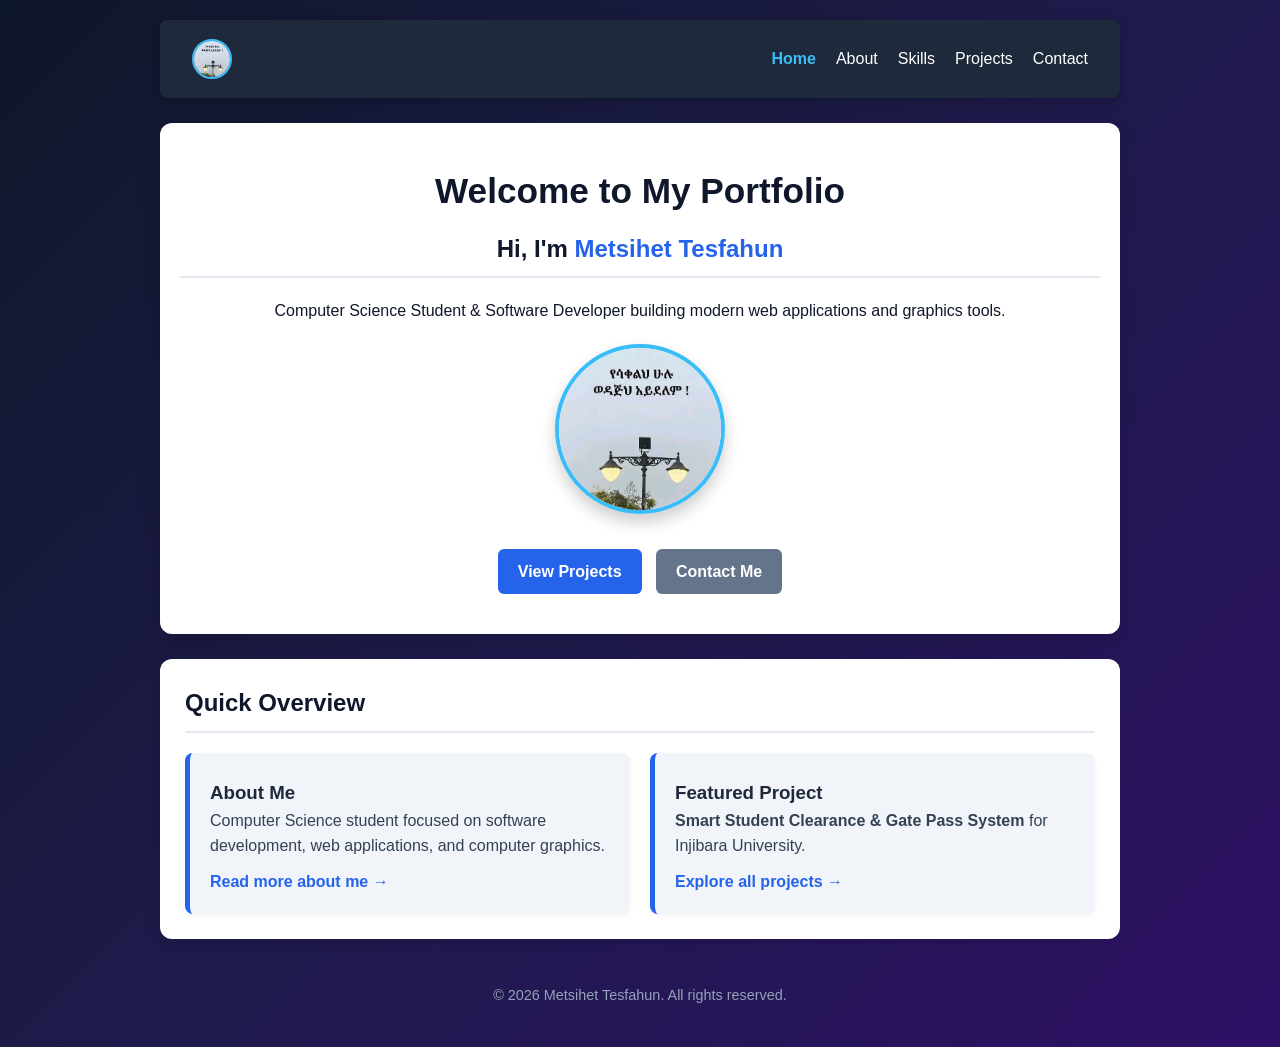
<file: index.html>
<!DOCTYPE html>
<html lang="en">
<head>
  <meta charset="UTF-8">
  <meta name="viewport" content="width=device-width, initial-scale=1.0">
  <title>Metsihet T. | Home</title>
  <link rel="stylesheet" href="style.css">
</head>
<body>

  <header>
    <nav>
      <a href="index.html" class="logo-wrapper">
        <img src="a.jpg" alt="Metsihet T." class="circle-avatar">
      </a>
      <ul>
        <li><a href="index.html">Home</a></li>
        <li><a href="about.html">About</a></li>
        <li><a href="skills.html">Skills</a></li>
        <li><a href="projects.html">Projects</a></li>
        <li><a href="contact.html">Contact</a></li>
      </ul>
    </nav>
  </header>

  <main>
    <section class="hero-home">
      <h1>Welcome to My Portfolio</h1>
      <h2>Hi, I'm <span class="highlight">Metsihet Tesfahun</span></h2>
      <p>Computer Science Student & Software Developer building modern web applications and graphics tools.</p>

      <div class="hero-photo-wrapper">
        <img src="a.jpg" alt="Metsihet Tesfahun" class="hero-photo">
      </div>

      <div class="hero-buttons">
        <a href="projects.html" class="btn-primary">View Projects</a>
        <a href="contact.html" class="btn-secondary">Contact Me</a>
      </div>
    </section>

    <section class="overview-section">
      <h2>Quick Overview</h2>
      <div class="overview-grid">
        <article class="overview-card">
          <h3>About Me</h3>
          <p>Computer Science student focused on software development, web applications, and computer graphics.</p>
          <a href="about.html" class="link-btn">Read more about me &rarr;</a>
        </article>

        <article class="overview-card">
          <h3>Featured Project</h3>
          <p><strong>Smart Student Clearance & Gate Pass System</strong> for Injibara University.</p>
          <a href="projects.html" class="link-btn">Explore all projects &rarr;</a>
        </article>
      </div>
    </section>
  </main>

  <footer>
    <p>&copy; 2026 Metsihet Tesfahun. All rights reserved.</p>
  </footer>

  <script src="script.js"></script>
</body>
</html>
</file>
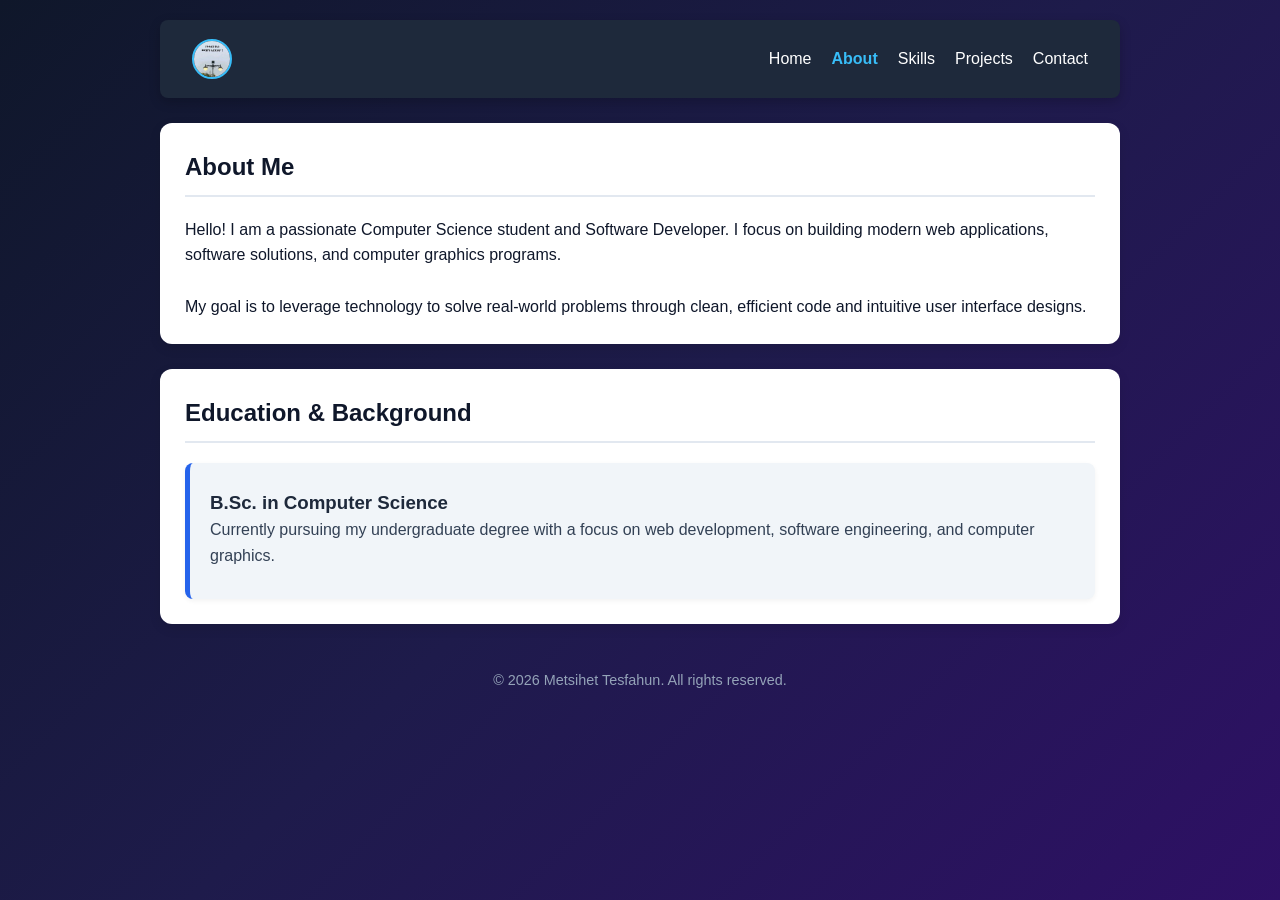
<file: about.html>
<!DOCTYPE html>
<html lang="en">
<head>
  <meta charset="UTF-8">
  <meta name="viewport" content="width=device-width, initial-scale=1.0">
  <title>About Me | Portfolio</title>
  <link rel="stylesheet" href="style.css">
</head>
<body>

  <header>
    <nav>
      <img src="a.jpg" alt="Metsihet T." class="circle-avatar">
      <ul>
        <li><a href="index.html">Home</a></li>
        <li><a href="about.html">About</a></li>
        <li><a href="skills.html">Skills</a></li>
        <li><a href="projects.html">Projects</a></li>
        <li><a href="contact.html">Contact</a></li>
      </ul>
    </nav>
  </header>

  <main>
    <section>
      <h2>About Me</h2>
      <p>
        Hello! I am a passionate Computer Science student and Software Developer. 
        I focus on building modern web applications, software solutions, and computer graphics programs.
      </p>
      <br>
      <p>
        My goal is to leverage technology to solve real-world problems through clean, efficient code 
        and intuitive user interface designs.
      </p>
    </section>

    <section>
      <h2>Education & Background</h2>
      <article>
        <h3>B.Sc. in Computer Science</h3>
        <p>Currently pursuing my undergraduate degree with a focus on web development, software engineering, and computer graphics.</p>
      </article>
    </section>
  </main>

  <footer>
    <p>&copy; 2026 Metsihet Tesfahun. All rights reserved.</p>
  </footer>

  <script src="script.js"></script>
</body>
</html>
</file>
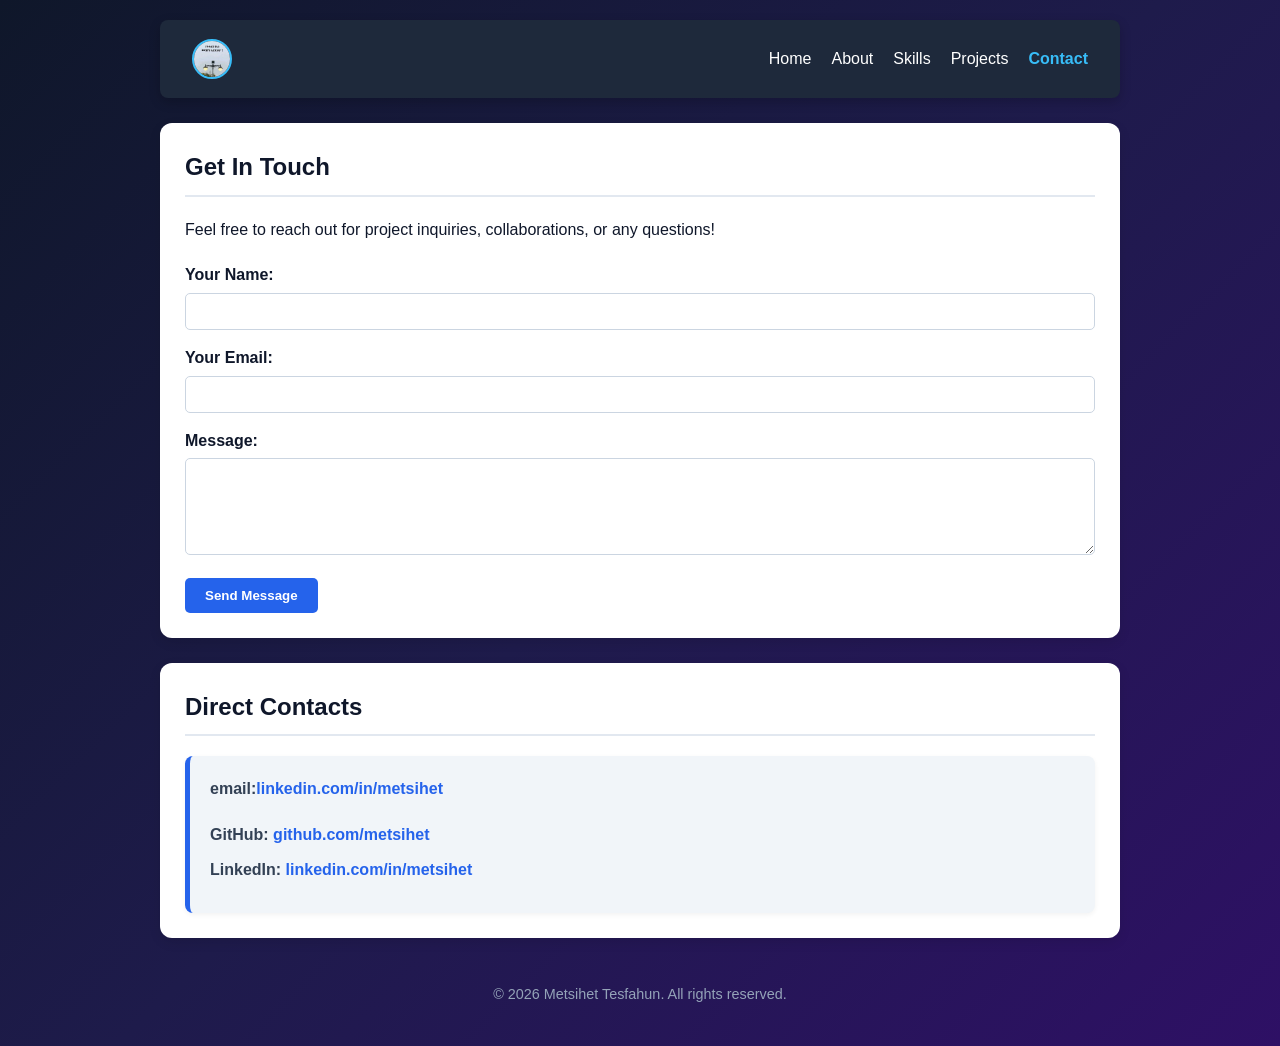
<file: contact.html>
<!DOCTYPE html>
<html lang="en">
<head>
  <meta charset="UTF-8">
  <meta name="viewport" content="width=device-width, initial-scale=1.0">
  <title>Contact | Portfolio</title>
  <link rel="stylesheet" href="style.css">
</head>
<body>

  <header>
    <nav>
      <img src="a.jpg" alt="Metsihet T." class="circle-avatar">
      <ul>
        <li><a href="index.html">Home</a></li>
        <li><a href="about.html">About</a></li>
        <li><a href="skills.html">Skills</a></li>
        <li><a href="projects.html">Projects</a></li>
        <li><a href="contact.html">Contact</a></li>
      </ul>
    </nav>
  </header>

  <main>
    <section>
      <h2>Get In Touch</h2>
      <p>Feel free to reach out for project inquiries, collaborations, or any questions!</p>
      
      <form id="contact-form" style="margin-top: 20px;">
        <div style="margin-bottom: 15px;">
          <label for="name" style="font-weight: bold;">Your Name:</label><br>
          <input type="text" id="name" required style="width: 100%; padding: 10px; margin-top: 5px; border: 1px solid #cbd5e1; border-radius: 5px;">
        </div>
        
        <div style="margin-bottom: 15px;">
          <label for="email" style="font-weight: bold;">Your Email:</label><br>
          <input type="email" id="email" required style="width: 100%; padding: 10px; margin-top: 5px; border: 1px solid #cbd5e1; border-radius: 5px;">
        </div>

        <div style="margin-bottom: 15px;">
          <label for="message" style="font-weight: bold;">Message:</label><br>
          <textarea id="message" rows="5" required style="width: 100%; padding: 10px; margin-top: 5px; border: 1px solid #cbd5e1; border-radius: 5px;"></textarea>
        </div>

        <button type="submit" style="background: #2563eb; color: white; padding: 10px 20px; border: none; border-radius: 5px; font-weight: bold; cursor: pointer;">Send Message</button>
      </form>
    </section>

    <section>
      <h2>Direct Contacts</h2>
      <article>
        <p><strong>email:</strong><a hef="https://metsihettesfahun@gmai.com" target="_blank">linkedin.com/in/metsihet</a></p></p>
        <p><strong>GitHub:</strong> <a href="https://github.com" target="_blank">github.com/metsihet</a></p>
        <p><strong>LinkedIn:</strong> <a href="https://linkedin.com" target="_blank">linkedin.com/in/metsihet</a></p>
      </article>
    </section>
  </main>

  <footer>
    <p>&copy; 2026 Metsihet Tesfahun. All rights reserved.</p>
  </footer>

  <script src="script.js"></script>
</body>
</html>
</file>
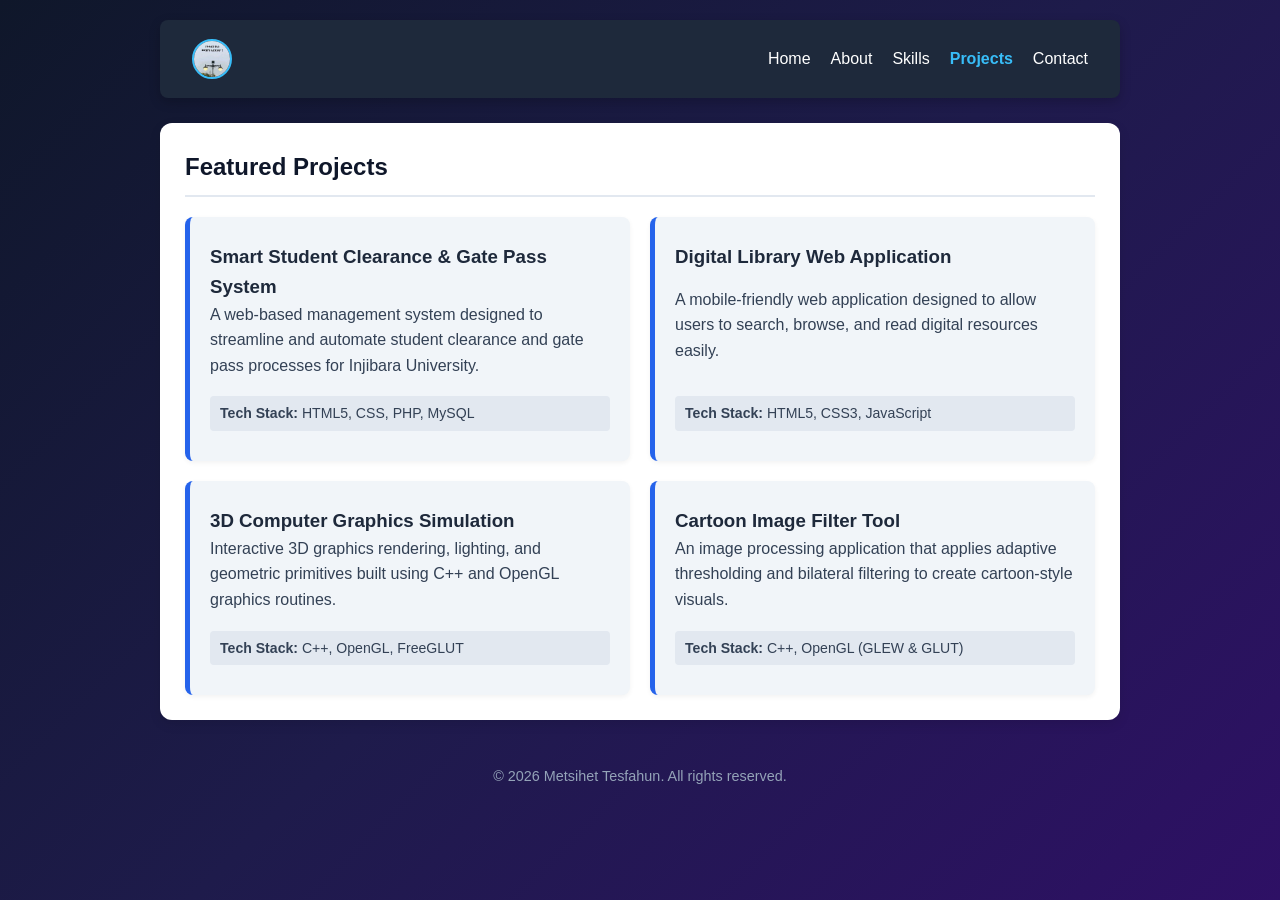
<file: projects.html>
<!DOCTYPE html>
<html lang="en">
<head>
  <meta charset="UTF-8">
  <meta name="viewport" content="width=device-width, initial-scale=1.0">
  <title>Projects | Portfolio</title>
  <link rel="stylesheet" href="style.css">
</head>
<body>

  <header>
    <nav>
      <a href="index.html" class="logo-wrapper">
        <img src="a.jpg" alt="Metsihet T." class="circle-avatar">
      </a>
      <ul>
        <li><a href="index.html">Home</a></li>
        <li><a href="about.html">About</a></li>
        <li><a href="skills.html">Skills</a></li>
        <li><a href="projects.html" class="active">Projects</a></li>
        <li><a href="contact.html">Contact</a></li>
      </ul>
    </nav>
  </header>

  <main>
    <section class="projects-section">
      <h2>Featured Projects</h2>

      <!-- 🎯 2x2 Grid Layout Container -->
      <div class="projects-grid">
        
        <!-- Project 1 -->
        <article class="project-card">
          <h3>Smart Student Clearance & Gate Pass System</h3>
          <p>A web-based management system designed to streamline and automate student clearance and gate pass processes for Injibara University.</p>
          <p class="tech-stack"><strong>Tech Stack:</strong> HTML5, CSS, PHP, MySQL</p>
        </article>

        <!-- Project 2 -->
        <article class="project-card">
          <h3>Digital Library Web Application</h3>
          <p>A mobile-friendly web application designed to allow users to search, browse, and read digital resources easily.</p>
          <p class="tech-stack"><strong>Tech Stack:</strong> HTML5, CSS3, JavaScript</p>
        </article>

        <!-- Project 3 -->
        <article class="project-card">
          <h3>3D Computer Graphics Simulation</h3>
          <p>Interactive 3D graphics rendering, lighting, and geometric primitives built using C++ and OpenGL graphics routines.</p>
          <p class="tech-stack"><strong>Tech Stack:</strong> C++, OpenGL, FreeGLUT</p>
        </article>

        <!-- Project 4 -->
        <article class="project-card">
          <h3>Cartoon Image Filter Tool</h3>
          <p>An image processing application that applies adaptive thresholding and bilateral filtering to create cartoon-style visuals.</p>
          <p class="tech-stack"><strong>Tech Stack:</strong> C++, OpenGL (GLEW & GLUT)</p>
        </article>

      </div>
    </section>
  </main>

  <footer>
    <p>&copy; 2026 Metsihet Tesfahun. All rights reserved.</p>
  </footer>

  <script src="script.js"></script>
</body>
</html>
</file>
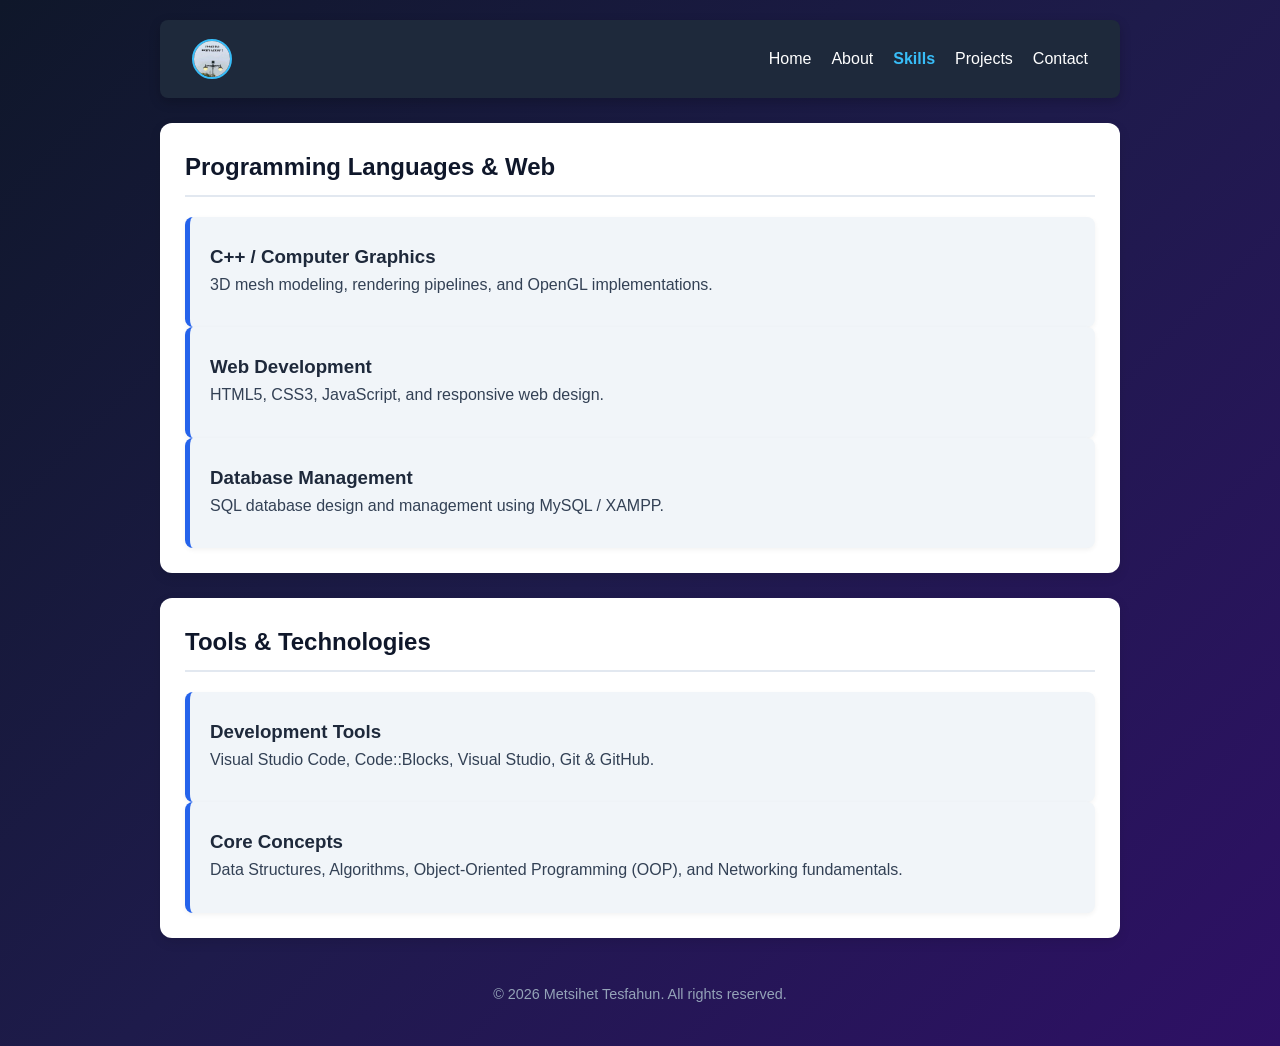
<file: skills.html>
<!DOCTYPE html>
<html lang="en">
<head>
  <meta charset="UTF-8">
  <meta name="viewport" content="width=device-width, initial-scale=1.0">
  <title>Skills | Portfolio</title>
  <link rel="stylesheet" href="style.css">
</head>
<body>

  <header>
    <nav>
      <img src="a.jpg" alt="Metsihet T." class="circle-avatar">
      <ul>
        <li><a href="index.html">Home</a></li>
        <li><a href="about.html">About</a></li>
        <li><a href="skills.html">Skills</a></li>
        <li><a href="projects.html">Projects</a></li>
        <li><a href="contact.html">Contact</a></li>
      </ul>
    </nav>
  </header>

  <main>
    <section>
      <h2>Programming Languages & Web</h2>
      <article>
        <h3>C++ / Computer Graphics</h3>
        <p>3D mesh modeling, rendering pipelines, and OpenGL implementations.</p>
      </article>
      
      <article>
        <h3>Web Development</h3>
        <p>HTML5, CSS3, JavaScript, and responsive web design.</p>
      </article>

      <article>
        <h3>Database Management</h3>
        <p>SQL database design and management using MySQL / XAMPP.</p>
      </article>
    </section>

    <section>
      <h2>Tools & Technologies</h2>
      <article>
        <h3>Development Tools</h3>
        <p>Visual Studio Code, Code::Blocks, Visual Studio, Git & GitHub.</p>
      </article>
      
      <article>
        <h3>Core Concepts</h3>
        <p>Data Structures, Algorithms, Object-Oriented Programming (OOP), and Networking fundamentals.</p>
      </article>
    </section>
  </main>

  <footer>
    <p>&copy; 2026 Metsihet Tesfahun. All rights reserved.</p>
  </footer>

  <script src="script.js"></script>
</body>
</html>
</file>
<file: style.css>
/* General Setup */
* {
  margin: 0;
  padding: 0;
  box-sizing: border-box;
  font-family: 'Segoe UI', Tahoma, Geneva, Verdana, sans-serif;
}

body {
  background: linear-gradient(135deg, #0f172a 0%, #1e1b4b 50%, #2e1065 100%);
  color: #f8fafc;
  line-height: 1.6;
  max-width: 1000px;
  margin: 0 auto;
  padding: 20px;
  min-height: 100vh;
}

/* 📍 ሁሉንም የ ul ነጥቦች ሙሉ በሙሉ ለማጥፋት የተስተካከለ */
ul, li {
  list-style: none !important;
  list-style-type: none !important;
  padding: 0;
  margin: 0;
}

/* Header & Navigation */
header {
  background: #1e293b;
  color: #fff;
  padding: 1.2rem 2rem;
  border-radius: 8px;
  margin-bottom: 25px;
  box-shadow: 0 4px 12px rgba(0, 0, 0, 0.2);
}

nav {
  display: flex;
  justify-content: space-between;
  align-items: center;
}

/* 📍 የክብ ሎጎ እና ማሰሪያ መያዣ (Header Logo) */
.logo-wrapper {
  display: flex;
  align-items: center;
  text-decoration: none;
}

.circle-avatar {
  width: 40px;
  height: 40px;
  border-radius: 50%;
  object-fit: cover;
  border: 2px solid #38bdf8;
  transition: transform 0.3s ease;
}

.circle-avatar:hover {
  transform: scale(1.05);
}

/* 📍 ሊንኮቹን ወደ ቀኝ በኩል እንዲገፋ የተስተካከለ */
nav ul {
  display: flex;
  gap: 20px;
  margin-left: auto;
}

nav a {
  color: #fff;
  text-decoration: none;
  font-weight: 500;
  transition: color 0.3s;
}

nav a:hover, nav a.active {
  color: #38bdf8;
}

/* Hero Section */
#hero, .hero-home {
  background: #ffffff;
  padding: 40px 20px;
  border-radius: 12px;
  text-align: center;
  box-shadow: 0 8px 20px rgba(0,0,0,0.15);
  margin-bottom: 25px;
}

#hero h2, .hero-home h1, .hero-home h2, .hero-home p {
  color: #0f172a;
}

#hero h2, .hero-home h1 {
  font-size: 2.2rem;
  margin-bottom: 10px;
}

.highlight {
  color: #2563eb;
}

#hero a, .btn-primary, .btn-secondary {
  display: inline-block;
  background: #2563eb;
  color: white;
  padding: 10px 20px;
  margin: 15px 5px 0;
  border-radius: 6px;
  text-decoration: none;
  font-weight: bold;
  transition: background 0.3s;
}

#hero a:hover, .btn-primary:hover {
  background: #1d4ed8;
}

.btn-secondary {
  background: #64748b;
}

.btn-secondary:hover {
  background: #475569;
}

/* 📍 Main Home Page Photo */
.hero-photo-wrapper {
  display: flex;
  justify-content: center;
  align-items: center;
  margin: 20px 0;
}

.hero-photo {
  width: 170px;
  height: 170px;
  border-radius: 50%;
  object-fit: cover;
  border: 4px solid #38bdf8;
  box-shadow: 0 8px 16px rgba(0, 0, 0, 0.2);
  animation: spinImage 12s linear infinite;
}

@keyframes spinImage {
  from {
    transform: rotate(0deg);
  }
  to {
    transform: rotate(360deg);
  }
}

/* General Sections */
section {
  background: #ffffff;
  padding: 25px;
  margin-bottom: 25px;
  border-radius: 12px;
  box-shadow: 0 4px 12px rgba(0,0,0,0.1);
  color: #0f172a;
}

h2 {
  color: #0f172a;
  border-bottom: 2px solid #e2e8f0;
  padding-bottom: 8px;
  margin-bottom: 20px;
}

h3 {
  color: #1e293b;
  margin-top: 5px;
}

/* 🎯 2x2 GRID FOR PROJECTS (ፕሮጀክቶች ጎን ለጎን 2 በ 2 እንዲሆኑ የሚያደርግ) */
.projects-grid, 
.featured-projects,
.overview-grid {
  display: grid !important;
  grid-template-columns: repeat(2, 1fr) !important;
  gap: 20px !important;
  margin-top: 15px;
}

/* Project Cards / Article Styling */
article, 
.project-card, 
.overview-card {
  background: #f1f5f9;
  padding: 20px;
  border-left: 5px solid #2563eb;
  border-radius: 8px;
  text-align: left;
  box-shadow: 0 2px 5px rgba(0, 0, 0, 0.05);
  display: flex;
  flex-direction: column;
  justify-content: space-between;
}

article p, .project-card p, .overview-card p {
  color: #334155;
  margin-bottom: 10px;
}

article a, .link-btn {
  color: #2563eb;
  text-decoration: none;
  font-weight: bold;
}

.tech-stack {
  font-size: 0.88rem;
  color: #1d4ed8;
  background: #e2e8f0;
  padding: 6px 10px;
  border-radius: 4px;
  display: inline-block;
  margin-top: 8px;
}

/* 📱 ስልክ ላይ አንዱ ከሌላው በታች እንዲሆን (Responsive Layout) */
@media (max-width: 680px) {
  .projects-grid, 
  .featured-projects,
  .overview-grid {
    grid-template-columns: 1fr !important;
  }
}

/* Footer */
footer {
  text-align: center;
  padding: 20px;
  color: #94a3b8;
  font-size: 0.9rem;
}

hr {
  display: none;
}
</file>
